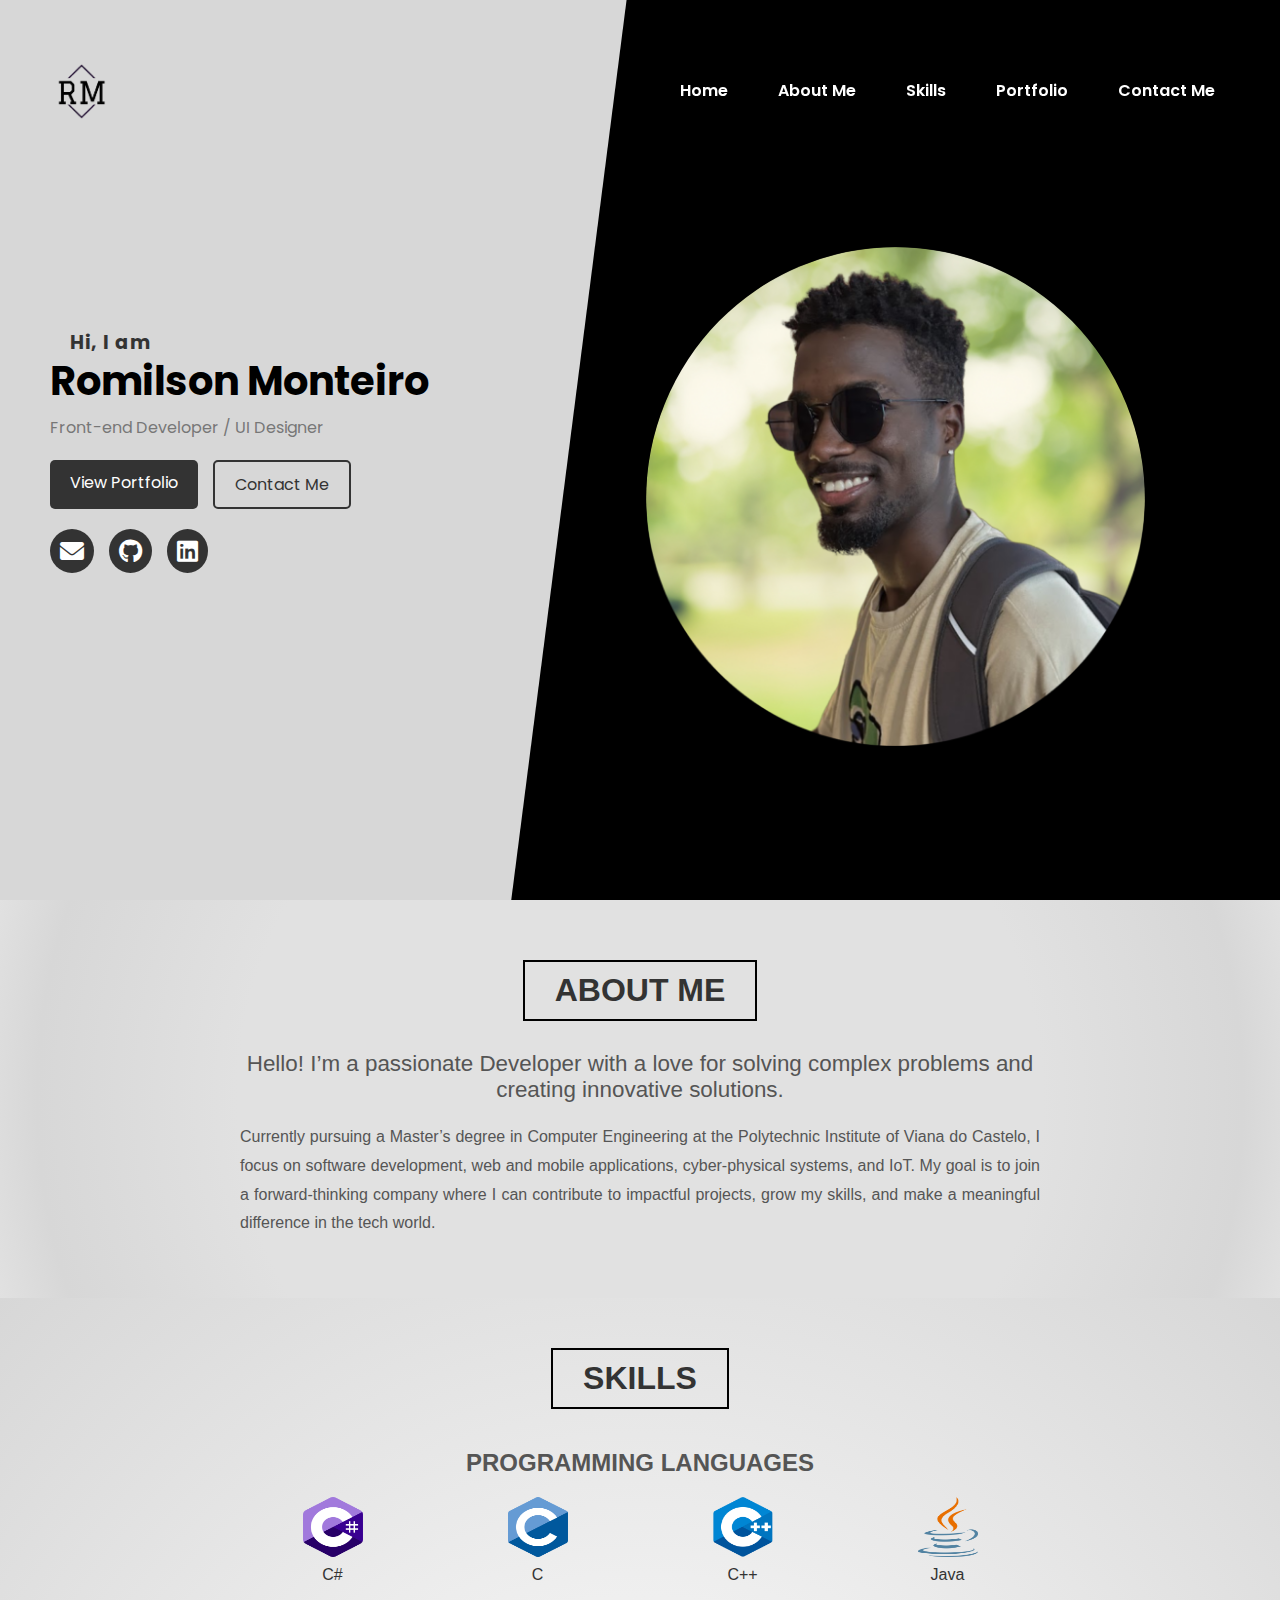
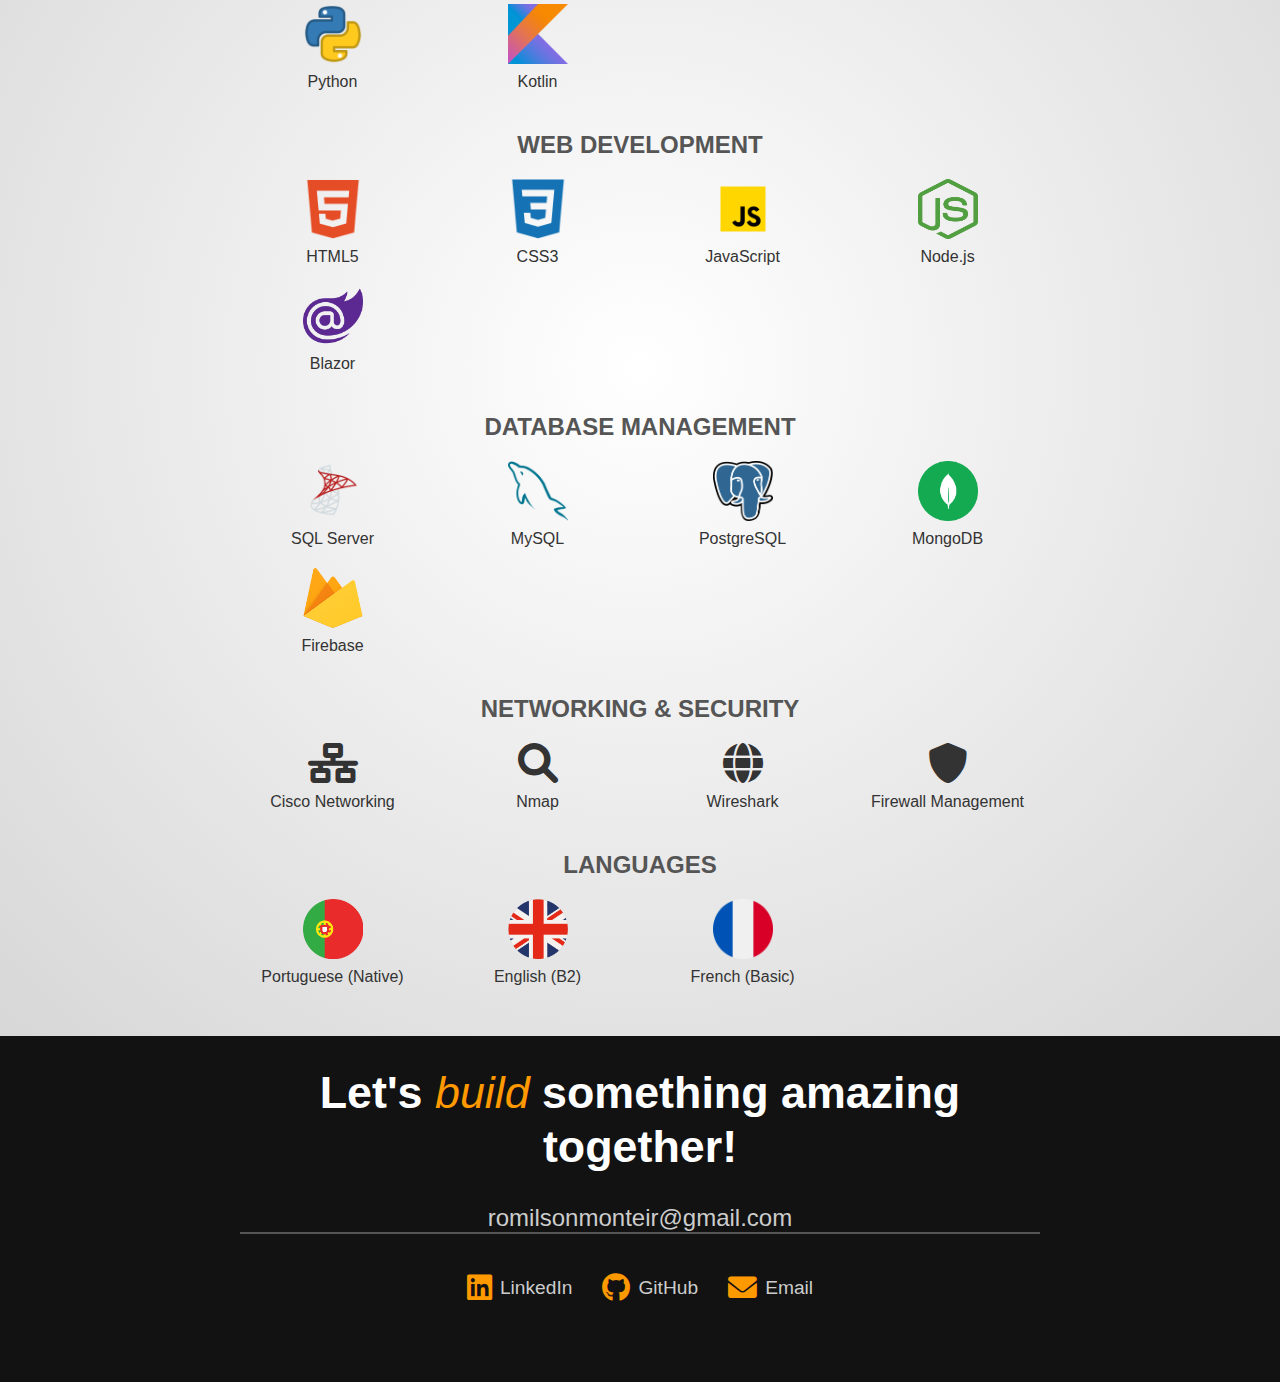
<file: index.html>
<!DOCTYPE html>
<html lang="en">
<head>
    <meta charset="UTF-8">
    <meta name="viewport" content="width=device-width, initial-scale=1.0">
    <title>Romilson Monteiro Portfolio</title>
    <link href="https://cdnjs.cloudflare.com/ajax/libs/font-awesome/6.0.0-beta3/css/all.min.css" rel="stylesheet">
    <link rel="icon" href="img/RMlogo.png" type="image/x-icon">
    <link href="https://fonts.googleapis.com/css2?family=Roboto:wght@400;700&display=swap" rel="stylesheet">
    <link rel="stylesheet" href="./css/style.css">

</head>
<body>
    <header class="header">
        <div class="logo">
            <div class="img-logo">
                <a href="#">
                    <img src="./img/RMlogo.png" alt="Romilson Monteiro">
                </a>
            </div>
        </div>
    
       
        <button class="menu-toggle" aria-label="Toggle menu">
            <i class="fas fa-bars"></i>
        </button>
    
        <nav class="nav">
            <ul>
                <li><a href="#home">Home</a></li>
                <li><a href="#about">About Me</a></li>
                <li><a href="#skills">Skills</a></li>
                <li><a href="portfolio.html">Portfolio</a></li>
                <li><a href="#contact">Contact Me</a></li>
            </ul>
        </nav>
    </header>
    
    
    <div id="home" class="container">
       
        <section class="hero">
            <div class="left-content">
                <div class="hero-text">
                    <p class="hi-text">Hi, I am </p>
                    <h1>Romilson Monteiro</h1>
                    <p>Front-end Developer / UI Designer</p>
               
                <div class="actions-btn">
                    <a href="portfolio.html" class="btn-primary">View Portfolio</a>
                    <a href="#contact" class="btn-secondary">Contact Me</a>
                </div>
                
            </div>
             
                <div class="social-icons">
                    <a href="mailto:romilsonmonteir@gmail.com" target="_blank"><i class="fas fa-envelope"></i></a>
                    <a href="https://github.com/romilson-monteiro" target="_blank"><i class="fab fa-github"></i></a>
                    <a href="https://www.linkedin.com/in/romilson-tavares-monteiro/" target="_blank"><i class="fab fa-linkedin"></i></a>
                </div>
                    
            </div>
            <div class="right-content">
                <div class="hero-image">
                    <img src="./img/profile-pic.png" alt="Romilson Monteiro">
                </div>
            </div>
        </section>
        <section id="about" class="about-section">
            <div class="about-container">
                <div class="skills-header">
                    <div class="skills-title-box">
                        <h2 class="about-title">About Me</h2>
                    </div>
                </div>
               
                <p class="about-intro">
                    Hello! I’m a passionate Developer with a love for solving complex problems and creating innovative solutions.
                </p>
                <p class="about-description">
                    Currently pursuing a Master’s degree in Computer Engineering at the Polytechnic Institute of Viana do Castelo, 
                    I focus on software development, web and mobile applications, cyber-physical systems, and IoT. 
                    My goal is to join a forward-thinking company where I can contribute to impactful projects, grow my skills, 
                    and make a meaningful difference in the tech world.
                </p>
            </div>
        </section>
        
       

        <section id="skills" class="skills-section">
            <div class="skills-header">
                <div class="skills-title-box">
                    <h2>Skills</h2>
                </div>
            </div>
            <div class="skills-container">
        
                <!-- Programming Languages -->
                <div class="skills-category">
                    <h3>Programming Languages</h3>
                    <div class="skills-grid">
                        <div class="skill-item">
                            <img src="img/icons/csharp.png" alt="C#">
                            <p>C#</p>
                        </div>
                        <div class="skill-item">
                            <img src="img/icons/c.png" alt="C#">
                            <p>C</p>
                        </div>
                        <div class="skill-item">
                            <img src="img/icons/cplus.png" alt="C#">
                            <p>C++</p>
                        </div>
                        <div class="skill-item">
                            <img src="img/icons/java.png" alt="Java">
                            <p>Java</p>
                        </div>
                        <div class="skill-item">
                            <img src="img/icons/python.png" alt="Python">
                            <p>Python</p>
                        </div>
                        <div class="skill-item">
                            <img src="img/icons/kotlin.png" alt="Kotlin">
                            <p>Kotlin</p>
                        </div>
                    </div>
                </div>
        
                <!-- Web Development -->
                <div class="skills-category">
                    <h3>Web Development</h3>
                    <div class="skills-grid">
                        <div class="skill-item">
                            <img src="img/icons/html.png" alt="HTML5">
                            <p>HTML5</p>
                        </div>
                        <div class="skill-item">
                            <img src="img/icons/css.png" alt="CSS3">
                            <p>CSS3</p>
                        </div>
                        <div class="skill-item">
                            <img src="img/icons/javascript.png" alt="JavaScript">
                            <p>JavaScript</p>
                        </div>
                        <div class="skill-item">
                            <img src="img/icons/node.png" alt="Node.js">
                            <p>Node.js</p>
                        </div>
                     
                        <div class="skill-item">
                            <img src="img/icons/blazor.png" alt="Blazor">
                            <p>Blazor</p>
                        </div>
                    </div>
                </div>
        
                <!-- Database Management -->
                <div class="skills-category">
                    <h3>Database Management</h3>
                    <div class="skills-grid">
                        <div class="skill-item">
                            <img src="img/icons/sqlserver.png" alt="SQL Server">
                            <p>SQL Server</p>
                        </div>
                        <div class="skill-item">
                            <img src="img/icons/mysql.png" alt="MySQL">
                            <p>MySQL</p>
                        </div>
                        <div class="skill-item">
                            <img src="img/icons/postgresql.png" alt="PostgreSQL">
                            <p>PostgreSQL</p>
                        </div>
                        <div class="skill-item">
                            <img src="img/icons/mongodb.png" alt="MongoDB">
                            <p>MongoDB</p>
                        </div>
                        <div class="skill-item">
                            <img src="img/icons/firebase.png" alt="Firebase">
                            <p>Firebase</p>
                        </div>
                    </div>
                </div>
        
               <!-- Networking & Security -->
<div class="skills-category">
    <h3>Networking & Security</h3>
    <div class="skills-grid">
        <div class="skill-item">
            <i class="fas fa-network-wired icon"></i>
            <p>Cisco Networking</p>
        </div>
        <div class="skill-item">
            <i class="fas fa-search icon"></i>
            <p>Nmap</p>
        </div>
        <div class="skill-item">
            <i class="fas fa-globe icon"></i>
            <p>Wireshark</p>
        </div>
        <div class="skill-item">
            <i class="fas fa-shield-alt icon"></i>
            <p>Firewall Management</p>
        </div>
    </div>
</div>

        
                <!-- Languages -->
                <div class="skills-category">
                    <h3>Languages</h3>
                    <div class="skills-grid">
                        <div class="skill-item">
                            <img src="img/icons/pt.png" alt="Portuguese">
                            <p>Portuguese (Native)</p>
                        </div>
                        <div class="skill-item">
                            <img src="img/icons/ingles.png" alt="English">
                            <p>English (B2)</p>
                        </div>
                        <div class="skill-item">
                            <img src="img/icons/france.png" alt="French">
                            <p>French (Basic)</p>
                        </div>
                    </div>
                </div>
        
            </div>
        </section>
        
       
        <section id="contact" class="contact-section">
            <a href="#home"  id="backToTop" class="back-to-top" title="Back to top">
                <i class="fas fa-chevron-up"></i>
            </a>
            <div class="contact-container">
               
                <h1 class="contact-title">Let's <span>build</span> something amazing together!</h1>
                <a href="mailto:romilsonmonteir@gmail.com" class="contact-email">romilsonmonteir@gmail.com</a>
                
                <div class="social-links">
                    <a href="https://www.linkedin.com/in/romilson-tavares-monteiro/" target="_blank">
                        <i class="fab fa-linkedin"></i> LinkedIn
                    </a>
                    <a href="https://github.com/romilson-monteiro" target="_blank">
                        <i class="fab fa-github"></i> GitHub
                    </a>
                    <a href="mailto:romilsonmonteir@gmail.com" target="_blank">
                        <i class="fas fa-envelope"></i> Email
                    </a>
                </div>
            </div>
           
            
          
        </section>
        
        
    </div>
</body>
<script>
    document.addEventListener("DOMContentLoaded", function () {
    const menuToggle = document.querySelector(".menu-toggle");
    const nav = document.querySelector(".nav");
    const navLinks = document.querySelectorAll(".nav ul li a");
    const body = document.body;
    const container = document.querySelector(".container"); // O conteúdo principal para aplicar blur

    // Função para abrir o menu
    const openMenu = () => {
        nav.classList.add("active");
        container.classList.add("blur"); // Aplica o efeito de blur ao fundo
        body.classList.add("no-scroll"); // Desativa o scroll
    };

    // Função para fechar o menu
    const closeMenu = () => {
        nav.classList.remove("active");
        container.classList.remove("blur"); // Remove o efeito de blur
        body.classList.remove("no-scroll"); // Ativa o scroll novamente
    };

    // Toggle menu ao clicar no botão
    menuToggle.addEventListener("click", function () {
        if (nav.classList.contains("active")) {
            closeMenu();
        } else {
            openMenu();
        }

        // Alterna entre ícones fa-bars e fa-xmark
        const icon = menuToggle.querySelector("i");
        icon.classList.toggle("fa-bars");
        icon.classList.toggle("fa-xmark");
    });

    // Fecha o menu ao clicar em um link
    navLinks.forEach((link) => {
        link.addEventListener("click", function () {
            closeMenu();

            // Alterna o ícone para o estado inicial (fa-bars)
            const icon = menuToggle.querySelector("i");
            icon.classList.add("fa-bars");
            icon.classList.remove("fa-xmark");
        });
    });

    // Fecha o menu ao clicar fora dele
    document.addEventListener("click", function (event) {
        if (!nav.contains(event.target) && !menuToggle.contains(event.target)) {
            closeMenu();

            // Volta o ícone para o estado inicial (fa-bars)
            const icon = menuToggle.querySelector("i");
            icon.classList.add("fa-bars");
            icon.classList.remove("fa-xmark");
        }
    });
});


    // Seleciona o header
    const header = document.querySelector('.header');
    const backToTopButton = document.getElementById("backToTop");
    const viewportHeight = window.innerHeight;
    // Adiciona evento de scroll
    window.addEventListener('scroll', () => {
        if (window.scrollY > viewportHeight + (0.5 * viewportHeight)) {
        backToTopButton.classList.add("show");
    } else {
        backToTopButton.classList.remove("show");
    }
        if (window.scrollY > 50) { // Quando o scroll ultrapassar 50px
            header.classList.add('scrolled');
        } else {
            header.classList.remove('scrolled');
        }
    });
</script>

</html>
</file>
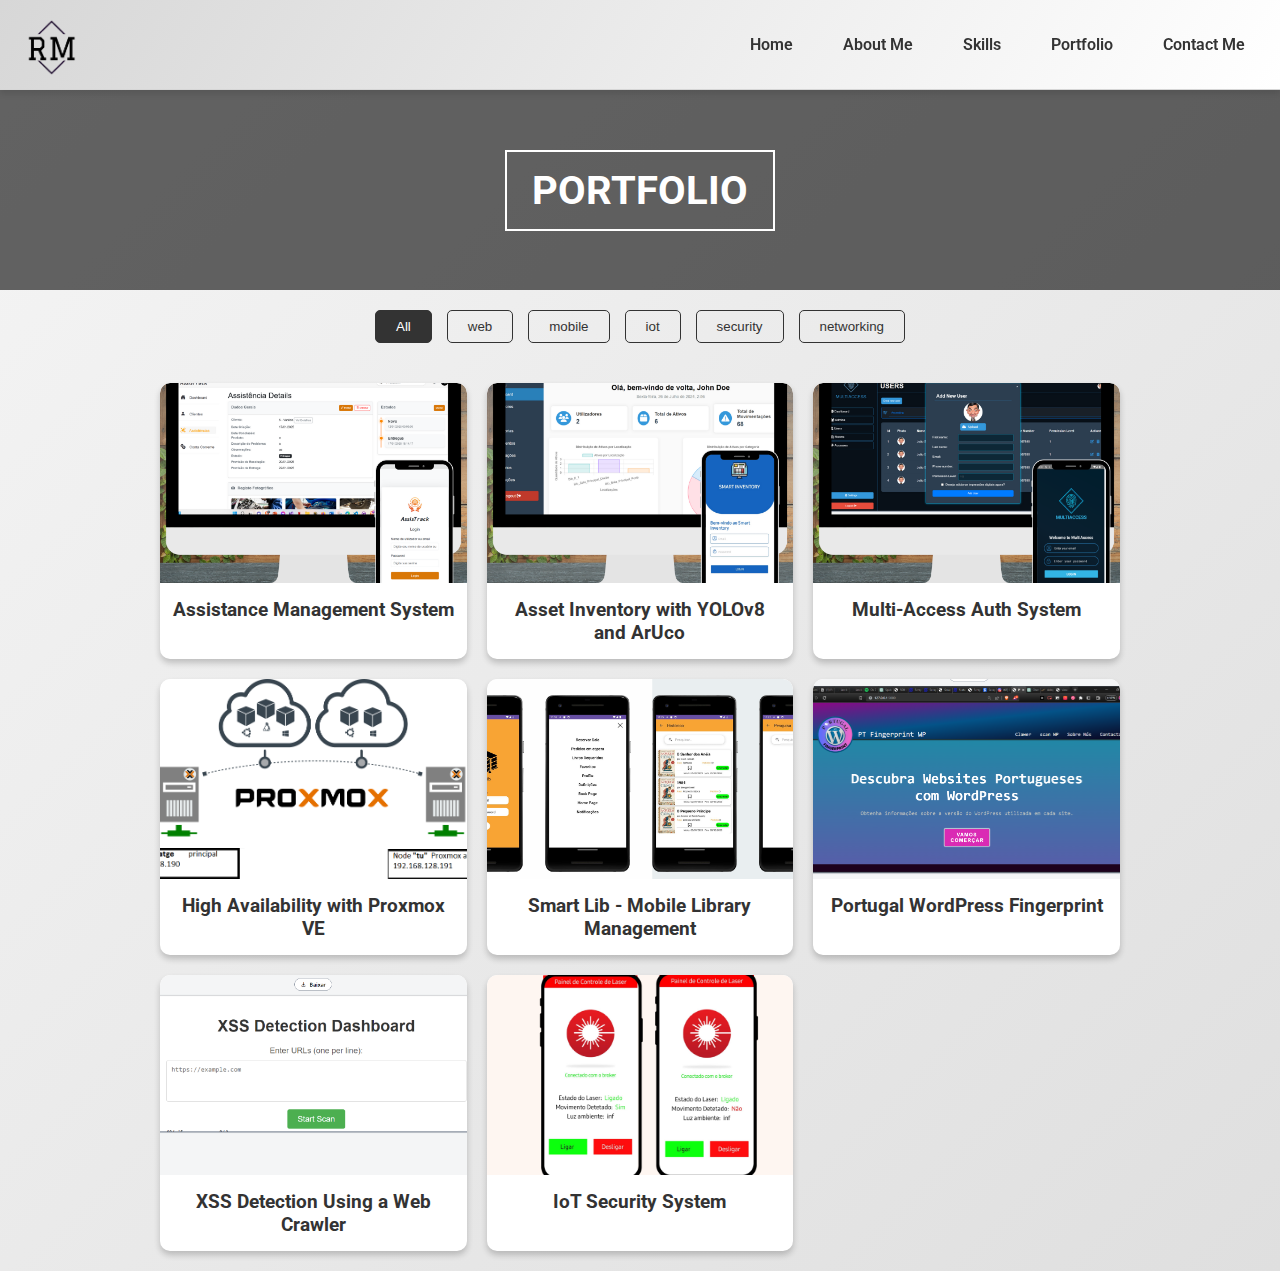
<file: portfolio.html>
<!DOCTYPE html>
<html lang="en">

<head>
    <meta charset="UTF-8">
    <meta name="viewport" content="width=device-width, initial-scale=1.0">
    <title>Romilson Monteiro Portfolio</title>
    
    <link href="https://cdnjs.cloudflare.com/ajax/libs/font-awesome/6.0.0-beta3/css/all.min.css" rel="stylesheet">
    <link rel="icon" href="img/RMlogo.png" type="image/x-icon">
    <link href="https://fonts.googleapis.com/css2?family=Roboto:wght@400;700&display=swap" rel="stylesheet">
    <link rel="stylesheet" href="./css/style.css">
    <link rel="stylesheet" href="./css/portfolio.css">

</head>

<body>
    <header class="header">
        <div class="logo">
            <div class="img-logo">
                <a href="index.html">
                    <img src="./img/RMlogo.png" alt="Romilson Monteiro">

                </a>
            </div>

        </div>

        <button class="menu-toggle" aria-label="Toggle menu">
            <i class="fas fa-bars"></i>
        </button>
        <nav class="nav">
            <ul>
                <li><a href="index.html#home">Home</a></li>
                <li><a href="index.html#about">About Me</a></li>
                <li><a href="index.html#skills">Skills</a></li>
                <li><a href="#">Portfolio</a></li>
                <li><a href="index.html#contact">Contact Me</a></li>
            </ul>
        </nav>
    </header>

<main>
    <div class=" portfolio-header">
        <div class="banner">
            <h1>Portfolio</h1>
        </div>
        <div class="portfolio-filters" style="display: flex; justify-content: center;">
            <button class="filter-btn active" data-filter="all">All</button>
        </div>
    </div>
    
    <section class="portfolio-gallery">
      
    


    </section>

</main>

    <script src="script.js"></script>

</body>


</html>
</file>
<file: css/portfolio.css>
/* Geral */
body {
    font-family: 'Roboto', sans-serif;
    margin: 0;
    padding: 0;
    background: linear-gradient(to bottom right, #f5f5f5, #dfdfdf); color: #333;

}

/* Header */
header.header {
    position: fixed;
    top: 0;
    width: 100%;
    height: 10vh;
    border-bottom: 1px solid #d6d6d6;
    background: linear-gradient(120deg, #D7D7D7, #FFFFFF);  box-shadow: 0px 4px 6px rgba(0, 0, 0, 0.1); 
    
    color: #000000;
    padding: 10px 20px;
    display: flex;
    justify-content: space-between;
    align-items: center;
    z-index: 1000;
}

header .nav ul {
    list-style: none;
    display: flex;
    gap: 20px;
}

header .nav ul li a {
    text-decoration: none;
    color: #333;
    font-weight: 600; 
    padding: 10px 15px;
    transition: color 0.6s ease-in-out; 
    font-size: 1em;
    transition: color 0.3s ease-in-out;
}

header .nav ul li a:hover {
    color: #ff9900;
}

/* Ajuste para o Banner começar após o Header */
.portfolio-header {
    margin-top: 10vh; 
}

/* Banner */
.portfolio-header .banner {
    position: relative;
    background: url('https://github.com/romilson-monteiro/myportfolio/blob/main/img/mont.png?raw=true') no-repeat center center/cover; 
    height: 200px; 
    display: flex;
    align-items: center;
    justify-content: center;
    text-align: center;
}



.portfolio-header .banner::before {
    content: "";
    position: absolute;
    top: 0;
    left: 0;
    width: 100%;
    height: 100%;
    background: rgba(0, 0, 0, 0.6); /* Camada escura */
    z-index: 1;
}

.portfolio-header .banner h1 {
    position: relative;
    z-index: 2;
    font-size: 2.5em;
    font-weight: 700;
    color: #fff;
    border: 2px solid #fff;
    padding: 15px 25px;
    
    text-transform: uppercase;
}



/* Filtros */
.portfolio-header .portfolio-filters {
    display: flex;
    justify-content: center;
    gap: 15px;
    margin: 20px 0;
}

.portfolio-header .portfolio-filters .filter-btn {
    background-color: transparent;
    border: 1px solid #333;
    color: #333;
    padding: 8px 20px;
    cursor: pointer;
    transition: background-color 0.3s ease, color 0.3s ease;
    border-radius: 5px;
}

.portfolio-header .portfolio-filters .filter-btn.active,
.portfolio-header .portfolio-filters .filter-btn:hover {
    background-color: #333;
    color: #fff;
}

/* Galeria *//* Galeria */
.portfolio-gallery {
    display: grid;
    grid-template-columns: repeat(auto-fit, minmax(300px, 1fr)); /* Mantém a responsividade */
    gap: 20px;
    padding: 20px;
    max-width: 1000px;
    margin: 0 auto;
}

.portfolio-item {
    position: relative;
    width: 100%;
    overflow: hidden;
    border-radius: 10px;
    background-color: #fff;
    box-shadow: 0px 4px 6px rgba(0, 0, 0, 0.2);
    transition: transform 0.3s ease;
    display: flex;
    flex-direction: column;
}

.portfolio-item:hover {
    transform: translateY(-10px);
}

.portfolio-item img {
    width: 100%;
    height: 200px; 
    object-fit: cover;
    border-top-left-radius: 10px;
    border-top-right-radius: 10px;
}

.portfolio-item h3 {
    font-size: 1.2em;
    text-align: center;
    margin: 10px 0;
    color: #333;
    font-weight: bold;
    padding: 5px 10px;
    border-radius: 5px;
}

.portfolio-overlay {
    position: absolute;
    top: 0;
    left: 0;
    width: 100%;
    height: 100%;
    background: rgba(0, 0, 0, 0.7); 
    display: flex;
    flex-direction: column;
    justify-content: center;
    align-items: center;
    padding: 20px;
    opacity: 0;
    transition: opacity 0.3s ease;
    border-radius: 10px;
    text-align: center;
}

.portfolio-item:hover .portfolio-overlay {
    opacity: 1;
}

.portfolio-overlay p {
    color: #fff;
    margin-bottom: 20px;
    font-size: 1em;
    line-height: 1.5;
    font-weight: 400;
}

/* Botões */
.portfolio-overlay .button-group {
    display: flex;
    gap: 15px; 
}

.portfolio-overlay a {
    color: #ffffff;
    text-decoration: none;
    font-weight: 500;
    padding: 10px 20px;
    border: 2px solid #ffffff; 
    transition: all 0.3s ease;
    border-radius: 5px;
}

.portfolio-overlay a:hover {
    background-color: #ffffff;
    color: #333; 
    transform: scale(1.1);
}
/* Responsividade para telas menores */

/* Menu Toggle  */


.menu-toggle {
    display: none; 
    background: none;
    border: none;
    font-size: 2em;
    color: #efefef;
    cursor: pointer;
   
    
}

.no-scroll {
    overflow: hidden;

}

.blur {
    filter: blur(2px);  
    pointer-events: none;  
}

.nav.active ~ .container,
.nav.active ~ .container * {
    pointer-events: none;  
}

.nav.active {
    pointer-events: auto;  
}

 
.menu-toggle {
    z-index: 1001;  
}



/* Responsividade: Menu para telas menores */
@media (max-width: 768px) {
    .menu-toggle{
       
        color: #333;
       
    }

    header {

        padding: 20px;
        height: 10vh;
    }

    .img-logo img {
     
        filter: none;
   
    }
    .menu-toggle {
        display: block;  
    }

    header   .nav {
        display: flex;
        flex-direction: row;
        align-items: center;
        justify-content: center;
        position: fixed;
        top: 10vh;
        right: -100%;  
        width: 80%; 
        height: 100%; 
        background-color: #2d2d2df3;  
        
        color: #fff;
        box-shadow: 0px 4px 6px rgba(0, 0, 0, 0.1);
        z-index: 1000;
        transition: right 0.5s ease;  
    }

    header   .nav ul {
        flex-direction: column;  
        gap: 20px;  
    }

    header   .nav.active {
        right: 0;  
    }

    header   .nav ul {
        list-style: none;
        padding: 0;
        
        margin: 0;
        width: 100%;
        text-align: center;
    }

    header   .nav ul li {
        margin: 20px 0;
        color: #fff;
    }

    header  .nav ul li a {
        text-decoration: none;
        color: #fff;
        font-size: 1.5em;
        padding: 10px 20px;
        transition: color 0.3s ease-in-out;
    }

    header .nav ul li a {
        color: #f5f5f5;  
    }


    .portfolio-header h1 {
        font-size: 2em; /* Reduz o tamanho do título */
        margin-bottom: 10px;
    }

    .portfolio-filters {
        flex-wrap: wrap; /* Permite que os botões fiquem em múltiplas linhas */
        gap: 10px; /* Espaçamento entre botões */
    }

    .filter-btn {
        font-size: 0.9em;
        padding: 8px 15px;
    }

    /* Portfolio Gallery */
    .portfolio-gallery {
       
        padding: 30px;
    }


  
}
</file>
<file: css/style.css>
/* Importa a fonte do Google Fonts */
@import url('https://fonts.googleapis.com/css2?family=Poppins:wght@300;400;600;700&display=swap');

/* Reset básico */
* {
    margin: 0;
    padding: 0;
    box-sizing: border-box;
}

body {
    font-family: 'Poppins', sans-serif; /* Fonte Poppins */
    background-color: #D7D7D7;
    color: #333;
}



.img-logo {
    display: flex;
    align-items: center;
    margin-top: 10px;
}

.img-logo img {
    width: 60px;
    height: auto;
}

/* Header padrão */
header {
    display: flex;
    justify-content: space-between;
    align-items: center;
    padding: 20px 50px;
    position: fixed;
    width: 100%;
    height: 20vh;
    top: 0;
    z-index: 1000;
    background-color: transparent; /* Transparente por padrão */
    transition: background-color 0.6s ease-in-out, box-shadow 0.6s ease-in-out; /* Suavização mais longa */
}

/* Header ao fazer scroll */
header.scrolled {
    height: 10vh;
    border-bottom: 1px solid #d6d6d6; /* Adiciona borda inferior */
    background: linear-gradient(120deg, #D7D7D7, #FFFFFF);  box-shadow: 0px 4px 6px rgba(0, 0, 0, 0.1); /* Sombra */
    transition: height 0.6s ease-in-out, background 0.6s ease-in-out, box-shadow 0.6s ease-in-out; /* Suavização mais longa */
}

/* Links do menu padrão */
.nav ul li a {
    text-decoration: none;
    color: white; 
    font-weight: 600; 
    padding: 10px 15px;
    transition: color 0.6s ease-in-out; 
    font-size: 1em;
}

/* Links do menu ao fazer scroll */
header.scrolled .nav ul li a {
    color:  #333;
    transition: color 0.6s ease-in-out; 
}

header.scrolled .nav ul li a:hover {
    color: #ff9900;
    transition: color 0.3s ease-in-out; 
}
/* Links hover continuam iguais */
.nav ul li a:hover {
    background-color: #333;
    color: #fff;
    border-radius: 5px;
}

.nav ul {
    list-style: none;
    display: flex;
    gap: 20px;
}

.nav ul li a {
    text-decoration: none;
    color: white;
    font-weight: 600; 
    padding: 10px 15px;
    transition: background-color 0.3s;
    font-size: 1em; 
}

.nav ul li a:hover {
    background-color: #333;
    color: #fff;
    border-radius: 5px;
}
header .nav ul li a:hover {
    color: #ff9900;
}
/* Hero Section */
.hero {
    height: 100vh;
    display: flex;
    align-items: center;
    justify-content: space-between;
}

.left-content {
    flex: 1.2;
    padding-left: 50px;
    background-color: #D7D7D7;
}

/* Para o "Hi" */


/* Para o restante do título */
.left-content h1 {
    font-size: 2.5em;
    font-weight: 700;
    color: black;
    margin-bottom: 10px;
    line-height: 1.2;
}


.left-content p {
    font-size: 1em;
    margin-bottom: 20px;
    color: #777;
    font-weight: 400; 
}
.left-content .hi-text {
    margin-left: 20px;
    font-size: 1.2em; 
    font-weight: 700;
    color: #333; 
    margin-bottom: 0;
   
    letter-spacing: 1px; 
}

.left-content .social-icons {
    display: flex;
  

  
  
    gap: 15px;
}

/* Botões de Ação */
.actions-btn {
    margin: 20px 0;
    display: flex;
    gap: 15px;
}

.actions-btn a {
    text-decoration: none;
    
}

.actions-btn .btn-primary {
    background-color: #333;
    color: #fff;
    padding: 10px 20px;
    font-size: 1em;
    border: none;
    border-radius: 5px;
    cursor: pointer;
    transition: background-color 0.3s, transform 0.3s;
}

.actions-btn .btn-primary:hover {
    background-color: #555;
    transform: scale(1.05); 
}

.actions-btn .btn-secondary {
    background-color: transparent;
    color: #333;
    padding: 10px 20px;
    font-size: 1em;
    border: 2px solid #333;
    border-radius: 5px;
    cursor: pointer;
    transition: background-color 0.3s, color 0.3s, transform 0.3s;
}

.actions-btn .btn-secondary:hover {
    background-color: #333;
    color: #fff;
    transform: scale(1.05);
}
.social-icons a {
    display: flex;
    justify-content: center;

    text-decoration: none;
    align-items: center;
  

    background-color: #333; 
    color: #fff;
    padding: 10px;
    border-radius: 50%;
    font-size: 1.5em;
    transition: background-color 0.3s, transform 0.3s;
}

.social-icons a:hover {
    background-color: #555; 
    transform: scale(1.1); 
}

.right-content {
    flex: 2;
    height: 100vh;
    padding-top: 100px;
    background-color: #000;
    display: flex;
    align-items: center;
    justify-content: center;
    clip-path: polygon(15% 0, 100% 0, 100% 100%, 0 100%);
}

.hero-image {
    width: 65%;
    height: auto;
    border-radius: 50%;
    overflow: hidden;
}

.hero-image img {
    width: 100%;
    height: auto;
}

/* Section */
.section {
    padding: 50px;
    background-color: #333;
    color: #fff;
    text-align: center;
}

.section h2 {
    font-size: 2em;
    margin-bottom: 20px;
    font-weight: 700;
}

.section p {
    font-size: 1em;
    line-height: 1.5;
    max-width: 800px;
    margin: 0 auto 20px auto;
    font-weight: 300; 
}

.section a {
    display: inline-block;
    padding: 10px 20px;
    background-color: #555;
    color: #fff;
    text-decoration: none;
    border-radius: 5px;
    font-weight: 600; 
}

.section a:hover {
    background-color: #777;
}







/* abaut me*/
/* Skills*/
/* Importa a fonte Montserrat */
@import url('https://fonts.googleapis.com/css2?family=Montserrat:wght@400&display=swap');

/* Skills Section */
.skills-section {
    padding: 50px 20px;
    background: radial-gradient(circle, #FFFFFF, #D7D7D7);
    text-align: center;
    font-family: 'Montserrat', sans-serif; 
}

.skills-header {
    display: flex;
    justify-content: center;
    margin-bottom: 30px;
}

.skills-title-box {
    display: inline-block;
    border: 2px solid #000;
    padding: 10px 30px;
   
    text-align: center;
}

.skills-title-box h2 {
    font-size: 2em;
    font-weight: 700;
    margin: 0;
    text-transform: uppercase;
}

/* Skills Container */
.skills-container {
    max-width: 800px; 
    margin: auto;
    
}

.skills-category h3 {
    font-size: 1.5em;
    color: #333;
    margin-bottom: 20px;
    text-transform: uppercase;
    font-weight: 600;
}

/* Skills Grid */
.skills-grid {
    display: grid;
    grid-template-columns: repeat(4, 1fr); 
    gap: 20px; 
    justify-content: center;
     align-items: center;
}

.skill-item {
    
    text-align: center;
}

.skill-item img {
    width: 60px; 
    height: 60px;
    margin-bottom: 5px;
    transition: transform 0.3s ease-in-out;
}

.skill-item img:hover {
    transform: scale(1.1); 
}

.skill-item p {
    font-size: 1em; 
    color: #333;
    font-weight: 400; 
    margin-top: 0;
}

/* Ajustes gerais */
.skills-category h3 {
    margin-top: 40px;
    margin-bottom: 20px;
    text-transform: uppercase;
    font-size: 1.5em;
    font-weight: bold;
    color: #555;
}

.skill-item i {
    font-size: 2.5em; 
    color: #333; 
    display: block; 
    margin-bottom: 10px; 
    transition: transform 0.3s ease-in-out, color 0.3s ease-in-out; 
}

.skill-item i:hover {
    transform: scale(1.2); 
    color: #ff9900;
}


/* About Section */
.about-section {
    padding: 60px 20px;
    background: radial-gradient(circle, #E1E1E1 60%, #d7d7d7 90%, #E1E1E1);
    color: #333;
    font-family: 'Montserrat', sans-serif;
    text-align: center;
}

.about-container {
    max-width: 800px;
    margin: auto;
}


.about-intro {
    font-size: 1.4em;
    font-weight: 500;
    color: #555;
    margin-bottom: 20px;
}

.about-description {
    font-size: 1em;
    line-height: 1.8;
    color: #555;
    text-align: justify;
}
/* Contact Section *//* Contact Section */
.contact-section {
    padding: 30px 20px;
    background-color: #121212; 
    font-family: 'Montserrat', sans-serif;
    text-align: center;
    color: #f0f0f0;
}

.contact-container {
    max-width: 800px;
    margin: auto;
}

.contact-title {
    font-size: 2.8em;
    font-weight: 700;
    line-height: 1.2;
    margin-bottom: 30px;
    color: #ffffff; 
}

.contact-title span {
    font-style: italic;
    font-weight: 400;
    color: #ff9900; 
}

.contact-email {
    display: block;
    font-size: 1.5em;
    color: #cccccc;
    text-decoration: none;
    margin-bottom: 40px;
    border-bottom: 2px solid #555555;
    transition: color 0.3s ease-in-out, border-color 0.3s ease-in-out;
}

.contact-email:hover {
    color: #ffffff;
    border-color: #ff9900;
}

.social-links {
    display: flex;
    justify-content: center;
    gap: 30px;
    margin-bottom: 50px;
}

.social-links a {
    font-size: 1.2em;
    color: #cccccc;
    text-decoration: none;
    display: flex;
    align-items: center;
    gap: 8px;
    transition: color 0.3s ease-in-out;
}

.social-links a i {
    font-size: 1.5em;
    color: #ff9900;
    transition: transform 0.3s ease-in-out;
}

.social-links a:hover {
    color: #ffffff;
}

.social-links a:hover i {
    transform: scale(1.2);
}

#contact .skills-title-box {
    border-color: #ffffff; 
}
/* Botão "Back to Top" */
.back-to-top {
    position: fixed;
    bottom: 30px;
    right: 30px;
    background-color:#ff9900;
    color: #ffffff;
    font-size: 1.5em;
    width: 50px;
    height: 50px;
    border-radius: 50%;
    display: flex;
    align-items: center;
    justify-content: center;
    text-decoration: none;
    box-shadow: 0px 4px 6px rgba(0, 0, 0, 0.3);
    transition: background-color 0.3s ease-in-out, transform 0.3s ease-in-out;
    opacity: 0;
    visibility: hidden;
    transition: opacity 0.3s ease-in-out, visibility 0.3s ease-in-out;
}

.back-to-top.show {
    opacity: 1;
    visibility: visible;
}

.back-to-top:hover {
    background-color: #ff6600;
    transform: scale(1.1);
}








/* Menu Toggle  */


.menu-toggle {
    display: none; 
    background: none;
    border: none;
    font-size: 2em;
    color: #efefef;
    cursor: pointer;
   
    
}

.no-scroll {
    overflow: hidden;

}

.blur {
    filter: blur(2px);  
    pointer-events: none;  
}

.nav.active ~ .container,
.nav.active ~ .container * {
    pointer-events: none;  
}

.nav.active {
    pointer-events: auto;  
}

 
.menu-toggle {
    z-index: 1001;  
}





/* Responsividade: Menu para telas menores */
@media screen and
 (max-width: 768px) {
    header.scrolled .menu-toggle{
       
        color: #333;
       
    }

    header {

        padding: 20px;
        height: 10vh;
    }

    header.scrolled .img-logo img {
     
        filter: none;
   
    }
    .menu-toggle {
        display: block;  
    }

     .nav {
        display: flex;
        flex-direction: row;
        align-items: center;
        justify-content: center;
        position: fixed;
        top: 10vh;
        right: -100%;  
        width: 80%; 
        height: 100%; 
        background-color: #2d2d2df3;  
        
        color: #fff;
        box-shadow: 0px 4px 6px rgba(0, 0, 0, 0.1);
        z-index: 1000;
        transition: right 0.5s ease;  
    }

    .nav ul {
        flex-direction: column;  
        gap: 20px;  
    }

    .nav.active {
        right: 0;  
    }

    .nav ul {
        list-style: none;
        padding: 0;
        
        margin: 0;
        width: 100%;
        text-align: center;
    }

    .nav ul li {
        margin: 20px 0;
        color: #fff;
    }

    .nav ul li a {
        text-decoration: none;
        color: #fff;
        font-size: 1.5em;
        padding: 10px 20px;
        transition: color 0.3s ease-in-out;
    }

    header.scrolled .nav ul li a {
        color: #f5f5f5;  
    }

  
}







/* Responsividade para telas menores */
@media (max-width: 768px) {
    /* Skills Section */
    .skills-grid {
        display: grid;
        grid-template-columns: repeat(3, 1fr); /* 3 colunas */
        gap: 15px; /* Espaçamento entre os itens */
        justify-content: center;
        align-items: center;
    }

    .skill-item img {
        width: 50px; /* Ajusta o tamanho dos ícones */
        height: 50px;
        margin-bottom: 5px;
    }

    .skill-item p {
        font-size: 0.9em; /* Reduz o tamanho do texto */
    }

    /* About Section */
    .about-section {
        padding: 30px 15px; /* Reduz o padding para telas menores */
        text-align: center; /* Centraliza o texto */
    }

    .about-container {
        max-width: 90%; /* Reduz a largura máxima */
    }

    .about-intro,
    .about-description {
        font-size: 0.9em; /* Ajusta o tamanho da fonte */
        line-height: 1.5; /* Melhora a legibilidade */
        text-align: justify; /* Mantém o alinhamento justificado */
    }

    /* Contact Section */
    .contact-section {
        padding: 20px 15px; /* Reduz o padding */
        text-align: center; /* Centraliza o conteúdo */
    }

    .contact-title {
        font-size: 1.8em; /* Reduz o tamanho do título */
    }

    .contact-email {
        font-size: 1.2em; /* Ajusta o tamanho do texto */
        margin-bottom: 20px; /* Reduz o espaçamento inferior */
    }

    .social-links {
        flex-wrap: wrap; /* Permite que os links fiquem em várias linhas */
        gap: 15px; /* Ajusta o espaçamento entre os itens */
    }

    .social-links a {
        font-size: 1em; /* Reduz o tamanho da fonte */
    }
}


/* Responsividade para telas menores */
@media  (max-width: 768px) {
    .hero {
        flex-direction: column-reverse;
        align-items: center;
        justify-content: center;
        text-align: center;
      
    }

    .left-content, .right-content {
        padding: 0;
        margin: 0;
        width: 100%;
    }

    .right-content {
       

        clip-path: polygon(0 0, 100% 0, 100% 85%, 0% 100%);
       
    }
    .left-content {
        display: flex;
        flex-direction: row; 
        justify-content:  space-around;
        padding: 20px;
    }

    .hero-text {
        display: flex;
        flex-direction: column; 
        align-items: start;
        justify-content: center;
     
    }
    .hero-image {
        width: 250px; /* Tamanho reduzido da imagem */
        height: 250px;
        border-radius: 50%;
        overflow: hidden;
  
    }

    .hero-image img {
        width: 100%;
        height: auto;
    }

   

    .left-content h1 {
        font-size: 1.5em; /* Ajusta o tamanho do título */
       
     
    }

    .left-content p {
        font-size: 0.9em;
        color: #555;
        
    }

    .hi-text {
        font-size: 1em;
        font-weight: 600;
      

    }

   


   

   .actions-btn  {
        font-size: 0.8em;

    }
    .social-icons {
        display: flex;
        flex-direction: column; 
        justify-content: start;
   
        gap: 15px;
      
    }

    .social-icons a {
        width: 30px;
        height: 30px;
        background-color: #333;
        color: #fff;
        display: flex;
        align-items: center;
        justify-content: center;
        border-radius: 50%;
        font-size: 1.2em;
    }


    .img-logo img {
     
        filter: brightness(0) invert(1);
   
    }
    
  
    
}
</file>
